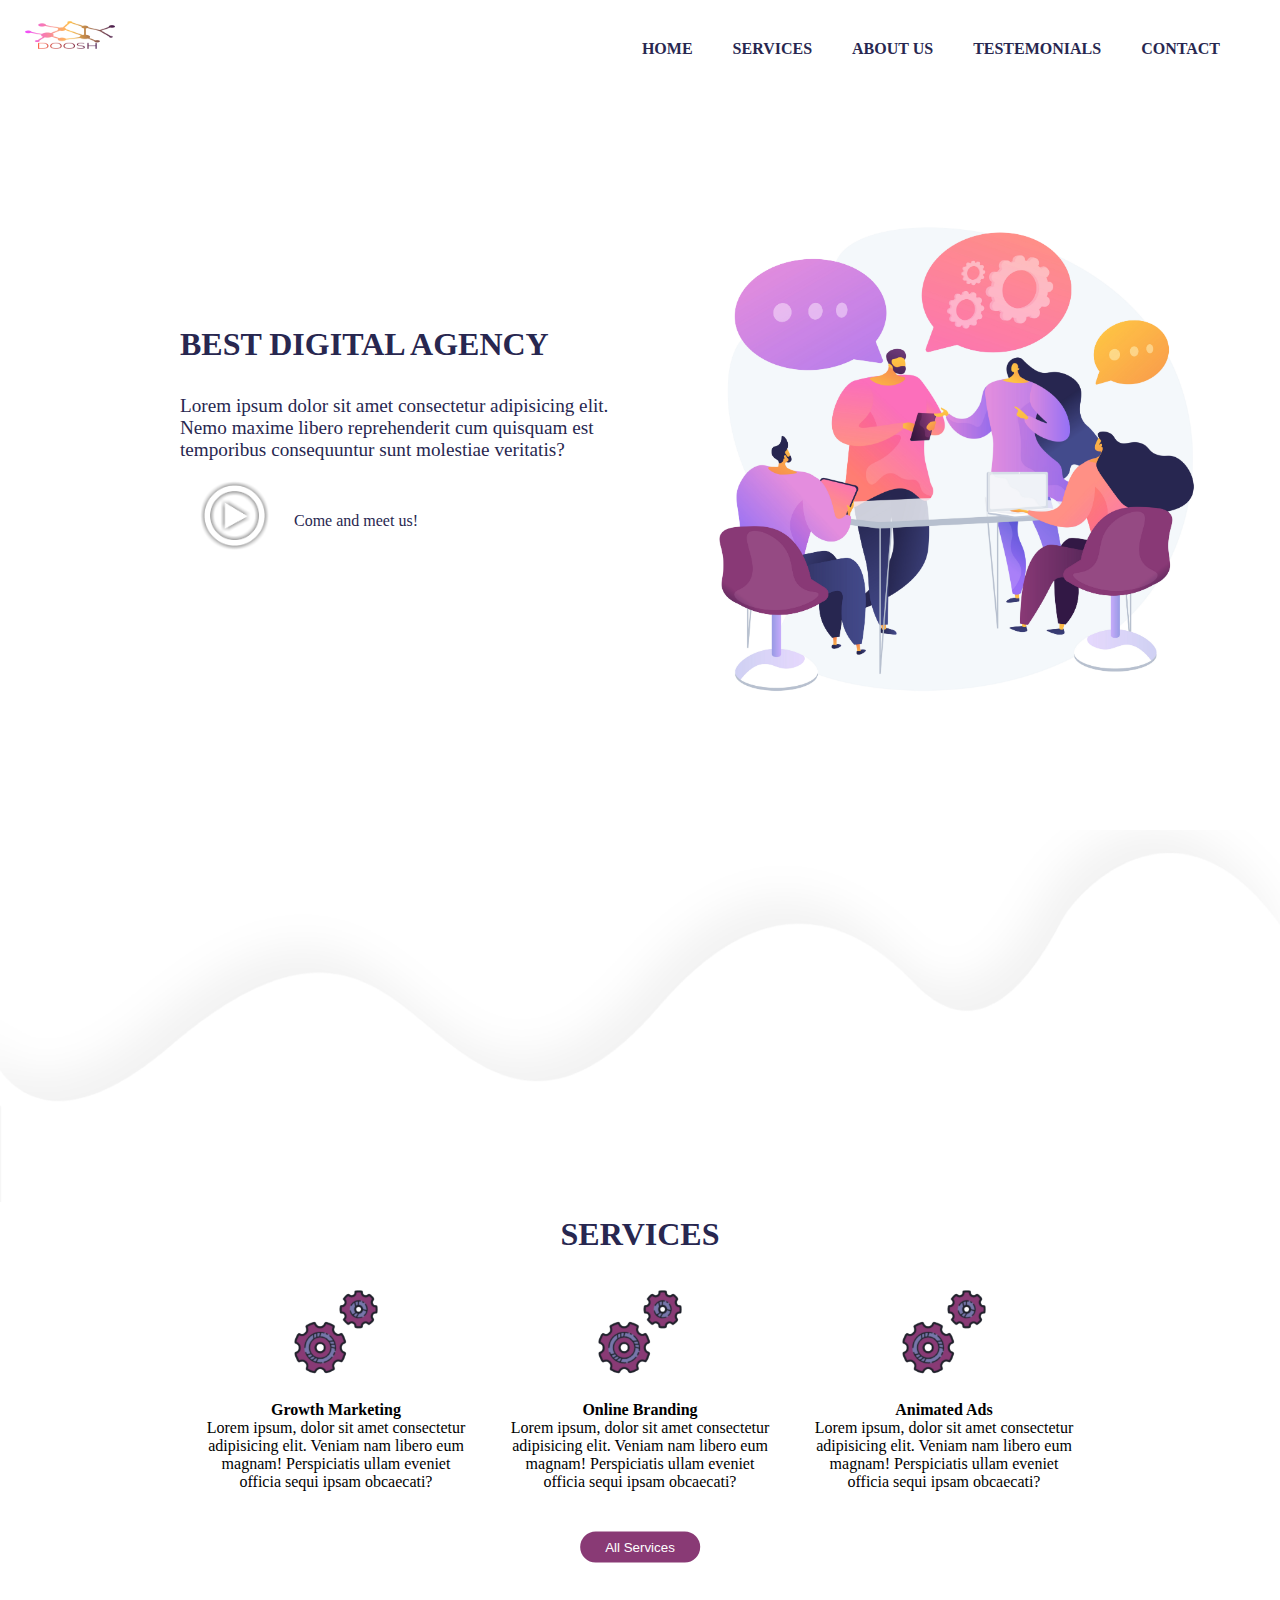
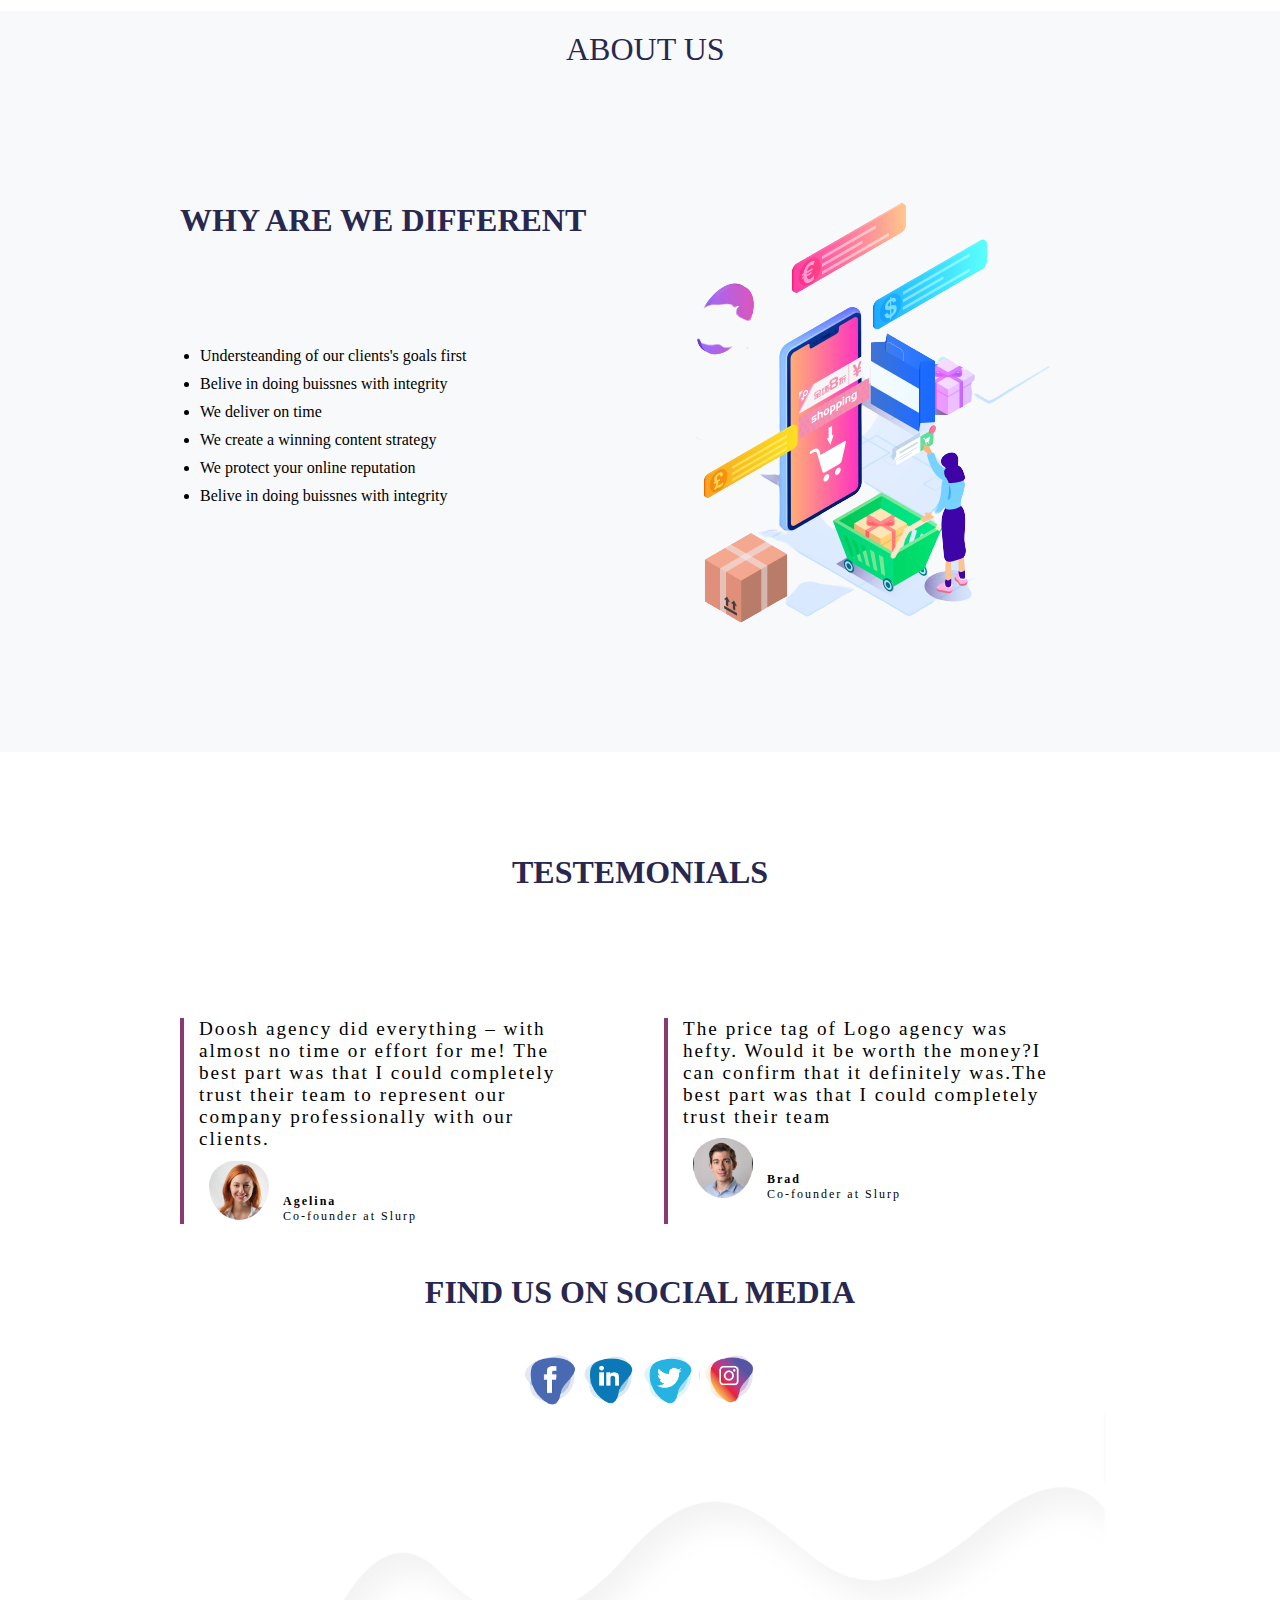
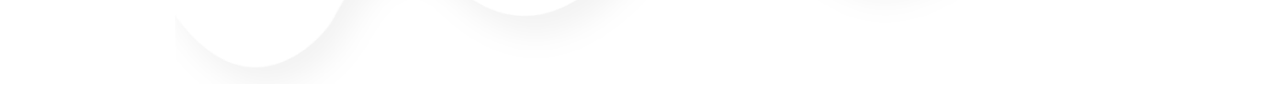
<file: index.html>
<!DOCTYPE html>
<html lang="en">
  <head>
    <meta charset="UTF-8" />
    <meta name="viewport" content="width=device-width, initial-scale=1.0" />
    <link
      rel="stylesheet"
      href="https://cdnjs.cloudflare.com/ajax/libs/font-awesome/5.15.2/css/all.min.css"
      integrity="sha512-HK5fgLBL+xu6dm/Ii3z4xhlSUyZgTT9tuc/hSrtw6uzJOvgRr2a9jyxxT1ely+B+xFAmJKVSTbpM/CuL7qxO8w=="
      crossorigin="anonymous"
    />
    <link rel="stylesheet" href="./style.css" />
    <title>Doosh Agency</title>
  </head>
  <body>
    <!-- Navbar Section -->
    <section id="navbar">
      <nav class="navbar__nav">
        <div class="navbar__container">
          <img src="./img/logo.png" />
          <ul class="navbar__ul">
            <li class="navbar__item">
              <a class="navbar__link" href="#showcase">HOME</a>
            </li>
            <li class="navbar__item">
              <a class="navbar__link" href="#services">SERVICES</a>
            </li>
            <li class="navbar__item">
              <a class="navbar__link" href="#about-us">ABOUT US</a>
            </li>
            <li class="navbar__item">
              <a class="navbar__link" href="#testemonials">TESTEMONIALS</a>
            </li>
            <li class="navbar__item">
              <a class="navbar__link" href="#contact">CONTACT</a>
            </li>
          </ul>
          <div class="burger">
            <div class="line1"></div>
            <div class="line2"></div>
            <div class="line3"></div>
          </div>
        </div>
      </nav>
    </section>

    <!-- Showcase section -->
    <section id="showcase">
      <div class="showcase__container">
        <div class="showcase__content">
          <h1>BEST DIGITAL AGENCY</h1>
          <p class="showcase__p">
            Lorem ipsum dolor sit amet consectetur adipisicing elit. Nemo maxime
            libero reprehenderit cum quisquam est temporibus consequuntur sunt
            molestiae veritatis?
          </p>
          <a href=""><img src="./img/play.png" alt="" /></a>
          <p class="showcase__p2">Come and meet us!</p>
        </div>
        <img class="showcase__img" src="./img/img1.jpg" alt="" />
      </div>
      <img class="showcase__bottom" src="./img/wave.png" alt="" />
    </section>

    <!-- Services Section -->
    <section id="services">
      <div class="services__container">
        <h1>Services</h1>
        <div class="services__columns">
          <div class="services__column">
            <img src="./img/service.png" alt="" />
            <h4>Growth Marketing</h4>
            <p>
              Lorem ipsum, dolor sit amet consectetur adipisicing elit. Veniam
              nam libero eum magnam! Perspiciatis ullam eveniet officia sequi
              ipsam obcaecati?
            </p>
          </div>

          <div class="services__column">
            <img src="./img/service.png" alt="" />
            <h4>Online Branding</h4>
            <p>
              Lorem ipsum, dolor sit amet consectetur adipisicing elit. Veniam
              nam libero eum magnam! Perspiciatis ullam eveniet officia sequi
              ipsam obcaecati?
            </p>
          </div>

          <div class="services__column">
            <img src="./img/service.png" alt="" />
            <h4>Animated Ads</h4>
            <p>
              Lorem ipsum, dolor sit amet consectetur adipisicing elit. Veniam
              nam libero eum magnam! Perspiciatis ullam eveniet officia sequi
              ipsam obcaecati?
            </p>
          </div>
        </div>
        <button class="services__btn">All Services</button>
      </div>
    </section>

    <!-- About us section -->
    <section id="about-us">
      <div class="first__container">
        <div class="us__container">
          <h1>Why are we different</h1>
          <p class="why-title">About us</p>
          <ul>
            <li>Understeanding of our clients's goals first</li>
            <li>Belive in doing buissnes with integrity</li>
            <li>We deliver on time</li>
            <li>We create a winning content strategy</li>
            <li>We protect your online reputation</li>
            <li>Belive in doing buissnes with integrity</li>
          </ul>

          <img src="./img/img2.png" alt="" />
        </div>
      </div>
    </section>

    <!-- Testimonials -->
    <section id="testemonials">
      <div class="testemonials__container">
        <h1>TESTEMONIALS</h1>
        <div class="testemonials__content">
          <div class="testemonial">
            <p>
              Doosh agency did everything – with almost no time or effort for
              me! The best part was that I could completely trust their team to
              represent our company professionally with our clients.
            </p>
            <img src="./img/user1.png" alt="" />
            <p class="user-details">
              <b>Agelina</b><br />
              Co-founder at Slurp
            </p>
          </div>
          <div class="testemonial">
            <p>
              The price tag of Logo agency was hefty. Would it be worth the
              money?I can confirm that it definitely was.The best part was that
              I could completely trust their team
            </p>
            <img src="./img/user2.png" alt="" />
            <p class="user-details">
              <b>Brad</b><br />
              Co-founder at Slurp
            </p>
          </div>
        </div>
      </div>
    </section>
    <!-- Social media section -->
    <section id="social">
      <div class="social__container">
        <h1>FIND US ON SOCIAL MEDIA</h1>
        <div class="social-icons">
          <a href="#"><img src="./img/facebook.png" /></a>
          <a href="#"><img src="./img/linkedin.png" /></a>
          <a href="#"><img src="./img/twitter.png" /></a>
          <a href="#"><img src="./img/instagram.png" /></a>
        </div>
      </div>
      <!-- Back to top -->
      <a href="" class="back-to-top">
        <img src="./img/top.png" alt="#" />
      </a>
    </section>
    <!-- Footer section -->
    <section id="footer">
      <img src="./img/wave.png" class="footer-img" />
    </section>

    <script src="main.js"></script>
    <script
      src="https://code.jquery.com/jquery-3.3.1.slim.min.js"
      integrity="sha384-q8i/X+965DzO0rT7abK41JStQIAqVgRVzpbzo5smXKp4YfRvH+8abtTE1Pi6jizo"
      crossorigin="anonymous"
    ></script>

    <!--  Smooth scroll -->
    <script src="./smooth-scroll.js"></script>
    <script>
      var scroll = new SmoothScroll('a[href*="#"]');
    </script>
  </body>
</html>
</file>
<file: style.css>
* {
  margin: 0;
  padding: 0;
}

#navbar {
  /* position: sticky; */
  top: 0;
  z-index: 10;
}
/* Navbar */
.navbar__container {
  width: 100%;
  height: 70px;
  display: flex;
  justify-content: space-between;
}

.navbar__ul {
  display: flex;
  align-items: center;
  justify-content: center;
  list-style: none;
  margin: 20px;
  padding: 20px;
  flex-wrap: wrap;
}

.navbar__container img {
  display: flex;
  height: 70px;
  align-items: center;
  justify-content: center;
  margin-left: 20px;
  width: 100px;
}

.navbar__link {
  padding: 10px 20px;
  text-decoration: none;
}
.navbar__item {
  font-weight: 600;
}
.navbar__nav li a {
  color: #282750 !important;
}

.navbar__nav li a:hover {
  border-bottom: #893a75 1px solid;
}

.burger {
  display: none;
}
.burger div {
  width: 20px;
  height: 3px;
  margin: 5px;
  background-color: #282750;
}

/* Showcase section */
.showcase__container {
  display: grid;
  grid-template-columns: repeat(2, 1fr);
  grid-gap: 2rem;
  align-items: center;
  justify-content: center;
  height: 80vh;
  margin: 20px;
  flex-wrap: wrap;
  flex-basis: 50%;
}

.showcase__img {
  max-width: 100%;
  margin-right: 10rem;
  object-fit: scale-down;
  flex-wrap: wrap;
  flex-basis: 50%;
}
.showcase__content {
  margin-left: 10rem;
}
.showcase__content img {
  width: 70px;
  margin: 20px;
}
.showcase__container h1 {
  font-size: 2rem;
  font-weight: 1rem;
  margin-bottom: 2rem;
  color: #282750;
}

.showcase__p {
  font-size: 1.2rem;
  color: #282750;
}
.showcase__content a {
  color: #fff;
  text-decoration: none;
  font-size: 1rem;
  letter-spacing: 1px;
}
.showcase__p2 {
  display: inline-block;
  vertical-align: 45px;
  font-size: 1rem;
  margin-top: 2rem;
  color: #282750;
}
.showcase__bottom {
  max-width: 100%;
  object-fit: scale-down;
}

/* Services section */
.services__container {
  margin-bottom: 15%;
  margin: 20px;
}
.services__container h1 {
  display: flex;
  flex-direction: row;
  align-items: center;
  justify-content: center;
  text-transform: uppercase;
  color: #282750;
  font-size: 2rem;
  line-height: 1rem;
  position: relative;
}

.services__columns {
  display: grid;
  grid-template-columns: repeat(3, 1fr);
  grid-gap: 2rem;
  align-items: center;
  padding: 20px;
  margin: 0 10rem;
}
.services__columns img {
  width: 100px;
  margin: 20px;
}
.services__column {
  display: flex;
  flex-direction: column;
  justify-content: center;
  align-items: center;
  text-align: center;
}

.services__btn {
  position: absolute;
  left: 50%;
  background-color: #893a75;
  color: #fff;
  padding: 8px 25px;
  border: none;
  box-shadow: none;
  border-radius: 20px;
  margin-bottom: 50px;
  margin-top: 5px;
  transform: translate(-50%, 50%);
  outline: none;
}

/* About us section */
#about-us {
  background: #f8f9fa;
  margin: 0px;
  margin-top: 100px;
}
.us__container {
  display: grid;
  grid-template-columns: repeat(2, 1fr);
  align-items: center;
  justify-content: center;
  grid-gap: 2rem;
  padding: 20px;
  margin: 0 10rem;
  flex-wrap: wrap;
}

.us__container p {
  text-transform: uppercase;
  color: #282750;
  margin-bottom: 20px;
  font-size: 2rem;
  transform: translateX(-90px);
}
.us__container ul {
  display: inline-block;
}

/* .first__container h1 {
  display: flex;
  flex-direction: row;
  align-items: center;
  justify-content: center;
  text-transform: uppercase;
  color: #282750;
  font-size: 2rem;
  line-height: 1rem;
  position: relative;
  transform: translateY(70px);
} */
.first__container h1 {
  text-transform: uppercase;
  color: #282750;
  font-size: 1.5;
  line-height: 1rem;
  transform: translateY(160px);
}

#about-us ul {
  margin-left: 20px;
}
#about-us ul li {
  margin: 10px 0;
}

/* Testemonial section */
.testemonials__container {
  padding: 20px;
  margin: 0 10rem;
}

.testemonials__container h1 {
  display: flex;
  flex-direction: row;
  align-items: center;
  justify-content: center;
  color: #282750;
  font-size: 2rem;
  line-height: 1rem;
  margin-top: 10%;
  margin-bottom: 15%;
}
.testemonials__content {
  display: grid;
  grid-template-columns: repeat(2, 1fr);
  grid-gap: 3em;
  flex-wrap: wrap;
}

.testemonial img {
  height: 60px;
  width: 60px;
  border-radius: 50%;
  margin: 0 10px;
  padding-top: 10px;
}
.testemonial {
  border-left: 4px solid #893a75;
  margin-right: 50px;
  padding-left: 15px;
}
.user-details {
  display: inline-block;
  font-size: 12px !important;
}
.testemonial p {
  font-size: 1.2rem;
  letter-spacing: 2px;
}

/* Social section */
#social {
}
.social__container {
  margin-top: 20px;
}
.social-icons {
  display: flex;
  align-items: center;
  justify-content: center;
}

.social__container h1 {
  display: flex;
  flex-direction: row;
  align-items: center;
  justify-content: center;
  color: #282750;
  font-size: 2rem;
  line-height: 1rem;
  padding: 20px;
  margin-bottom: 30px;
}
.social__container img {
  width: 60px;
}
.social-icons a:hover img {
  transform: translateY(-10px);
}

/* Footer */
.footer-img {
  width: 100%;
  object-fit: scale-down;
  transform: rotate(180deg);
  /* position: fixed; */
  height: 30vh;
}

/* back to top */
.back-to-top {
  opacity: 0;
  transition-duration: 2s;
}
/* show it on scroll with js & active class */
.back-to-top.active {
  opacity: 1;
  pointer-events: auto;
}

.back-to-top img {
  position: fixed;
  bottom: 10px;
  left: 85%;
  z-index: 5;
}

/* Responisivness */

@media (max-width: 600px) {
  .navbar__ul {
    display: none;
  }
  .navbar__container img {
    margin-left: 5px;
  }

  .showcase__container {
    grid-template-columns: none;
  }
  .showcase__content {
    display: flex;
    justify-content: center;
    align-items: center;
    flex-basis: 100%;
    flex-wrap: wrap;
    margin-left: 5rem !important;
  }

  .showcase__img {
    display: none;
  }

  .services__columns {
    display: flex;
    align-items: center;
    padding: 0px;
    margin: 0 0rem;
  }
  .services__columns img {
    width: 100px;
    margin: 20px;
  }
  .services__column {
    flex-basis: 100%;

    justify-content: center;
    align-items: center;
    text-align: center;
  }
  .services__container {
    margin-bottom: 15%;
    margin-left: 60px;
  }
  .services__container h1 {
    font-size: 1.5rem;
    line-height: 0.8rem;
  }

  .services__columns {
    display: flex;
    align-items: center;
    flex-basis: 100%;
    flex-wrap: wrap;
  }

  .services__btn {
    margin-top: 20px 10px;
  }

  .us__container {
    max-width: 100vh;
    display: grid;
    grid-template-columns: repeat(1, 1fr);
    align-items: center;
    justify-content: center;
    flex-wrap: wrap;
    margin: 0 !important;
  }

  .us__container p {
    text-transform: uppercase;
    color: #282750;
    font-size: 1rem;
    margin-left: 100px;
  }

  .first__container h1 {
    font-size: 1.5rem;
    line-height: 0.8rem;
  }

  #about-us ul {
    margin-left: 80px;
  }
  .us__container p {
    margin-top: 72px;
  }
  .first__container {
    margin-top: 80px;
    margin-left: 30px;
  }
  .testemonials__container {
    padding: 0;
    margin: 0;
  }

  .testemonials__container h1 {
    display: flex;
    flex-direction: column;
    flex-wrap: wrap;
    flex-basis: 100%;
    align-items: center;
    justify-content: center;
    color: #282750;
    font-size: 1.5rem;
    line-height: 0.8rem;
  }
  .testemonials__content {
    display: grid;
    grid-template-columns: repeat(1, 1fr);
    grid-gap: 3em;
    flex-wrap: wrap;
    margin-bottom: 20px;
    margin-left: 20px;
  }

  .testemonial img {
    height: 40px;
    width: 40px;
  }
  .testemonial {
    border-left: 3px solid #893a75;
    margin-right: 50px;
    padding-left: 15px;
  }
  .user-details {
    display: inline-block;
    font-size: 12px !important;
  }
  .testemonial p {
    font-size: 1.2rem;
    letter-spacing: 2px;
  }

  .social__container h1 {
    margin-top: 50px;
    font-size: 1.5rem;
    line-height: 0.8rem;
  }
  .social__container img {
    width: 40px;
  }
  .social-icons a:hover img {
    transform: translateY(-10px);
  }
}
</file>
